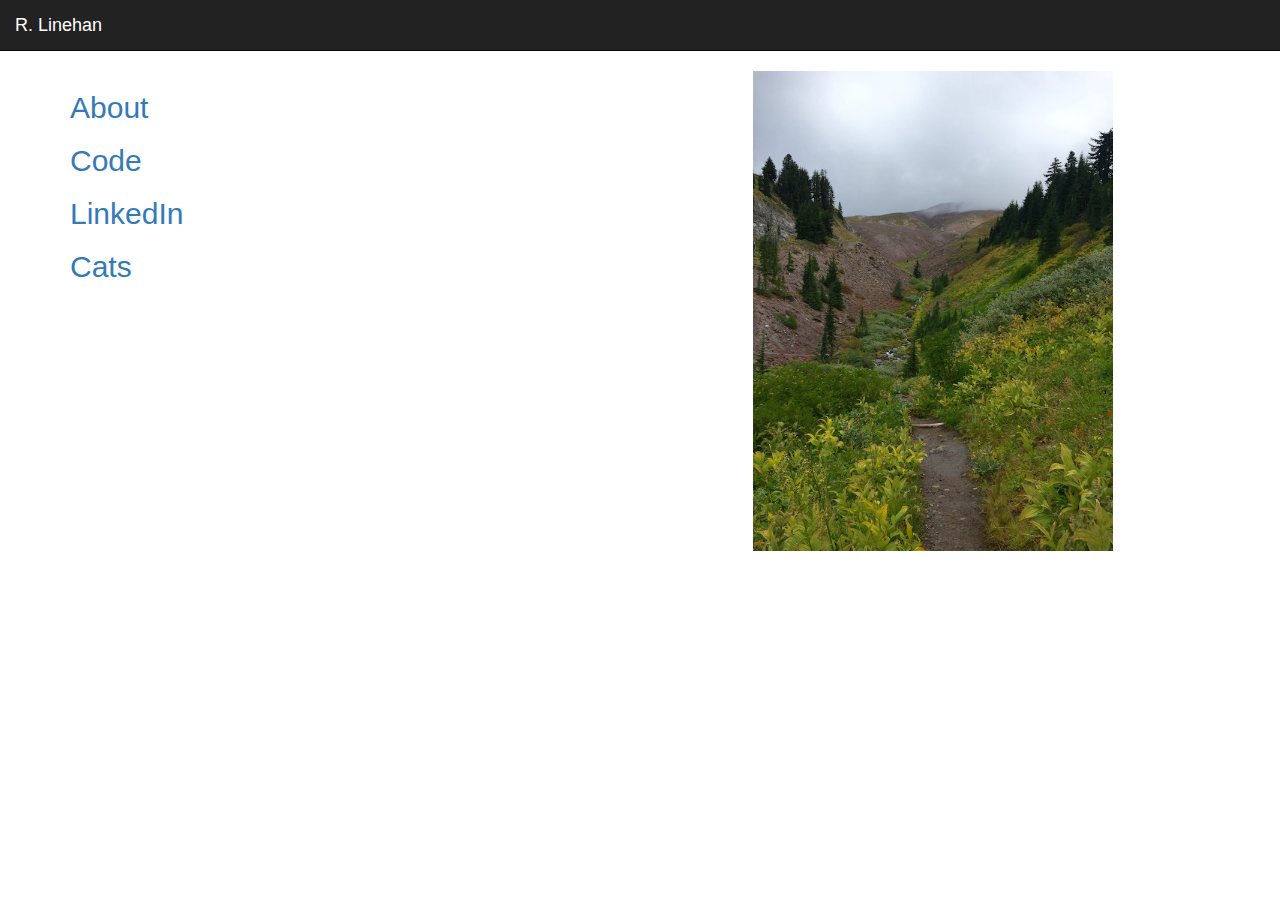
<file: index.html>
<!DOCTYPE html>
<html lang="en">
  <head>
    <meta charset="utf-8">
    <meta http-equiv="X-UA-Compatible" content="IE=edge">
    <meta name="viewport" content="width=device-width, initial-scale=1">
    <!-- The above 3 meta tags *must* come first in the head; any other head content must come *after* these tags -->
    <meta name="description" content="it's a website!">
    <meta name="author" content="R. Linehan">
    <link rel="icon" href="../../favicon.ico">

    <title>R. Linehan</title>

    <!-- Bootstrap core CSS -->
    <link href="css/bootstrap.min.css" rel="stylesheet">

    <!-- Custom styles for this template -->
    <link href="css/carousel.css" rel="stylesheet">
  </head>
<!-- NAVBAR
================================================== -->
  <body>

    <nav class="navbar navbar-inverse navbar-static-top">
      <a class="navbar-brand" href="./index.html">R. Linehan</a>
    </nav>
    <!--
    <nav class="navbar navbar-inverse navbar-static-top">
      <div class="container-fluid">
        <div class="navbar-header">
          <button type="button" class="navbar-toggle collapsed" data-toggle="collapse" data-target="#navbar" aria-expanded="false" aria-controls="navbar">
            <span class="sr-only">Toggle navigation</span>
            <span class="icon-bar"></span>
            <span class="icon-bar"></span>
            <span class="icon-bar"></span>
          </button>
          <a class="navbar-brand" href="./index.html">R. Linehan</a>
        </div>
        <div id="navbar" class="navbar-collapse collapse">
          <ul class="nav navbar-nav navbar-left">
            <li><a href="./about.html">About</a></li>
            <li><a href="./cats.html">Cats</a></li>
          </ul>
        </div>
      </div>
      </nav>
      -->
    <!-- Marketing messaging and featurettes
    ================================================== -->
    <!-- Wrap the rest of the page in another container to center all the content. -->

    <div class="container marketing">

      <!-- START THE FEATURETTES -->

      <!--<hr class="featurette-divider">-->

      <div class="row featurette">
        <div class="col-md-7">
          <h3 class="featurette-heading"><a href="./about.html">About</a></h3>
          <h3 class="featurette-heading"><a href="./code.html">Code</a></h3>
          <h3 class="featurette-heading"><a href="https://www.linkedin.com/in/ruth-linehan-7a65302a">LinkedIn</a></h3>
          <!--<h3 class="featurette-heading"><a
              href="https://twitter.com/ruthlinehan">Twitter</a></h3>-->
          <h3 class="featurette-heading"><a href="./cats.html">Cats</a></h3>
        </div>
        <div class="col-md-4">
          <img class="featurette-image img-responsive center-block" src="imgs/paradise_park.jpg" alt="Paradise Park">
        </div>
      </div>

      <!--<hr class="featurette-divider">-->

      <!-- /END THE FEATURETTES -->


      <!-- FOOTER -->
      <!--
      <footer>
        <p class="pull-right"><a href="#">Back to top</a></p>
        <p>&copy; 2016 Company, Inc. &middot; <a href="#">Privacy</a> &middot; <a href="#">Terms</a></p>
      </footer>
      -->

    </div><!-- /.container -->


    <!-- Bootstrap core JavaScript
    ================================================== -->
    <!-- comment all this out
    <script src="https://ajax.googleapis.com/ajax/libs/jquery/1.12.4/jquery.min.js"></script>
    <script>window.jQuery || document.write('<script src="../../assets/js/vendor/jquery.min.js"><\/script>')</script>
    <script src="../../dist/js/bootstrap.min.js"></script>
    <script src="../../assets/js/vendor/holder.min.js"></script>
    <script src="../../assets/js/ie10-viewport-bug-workaround.js"></script>
    -->
  </body>
</html>
</file>
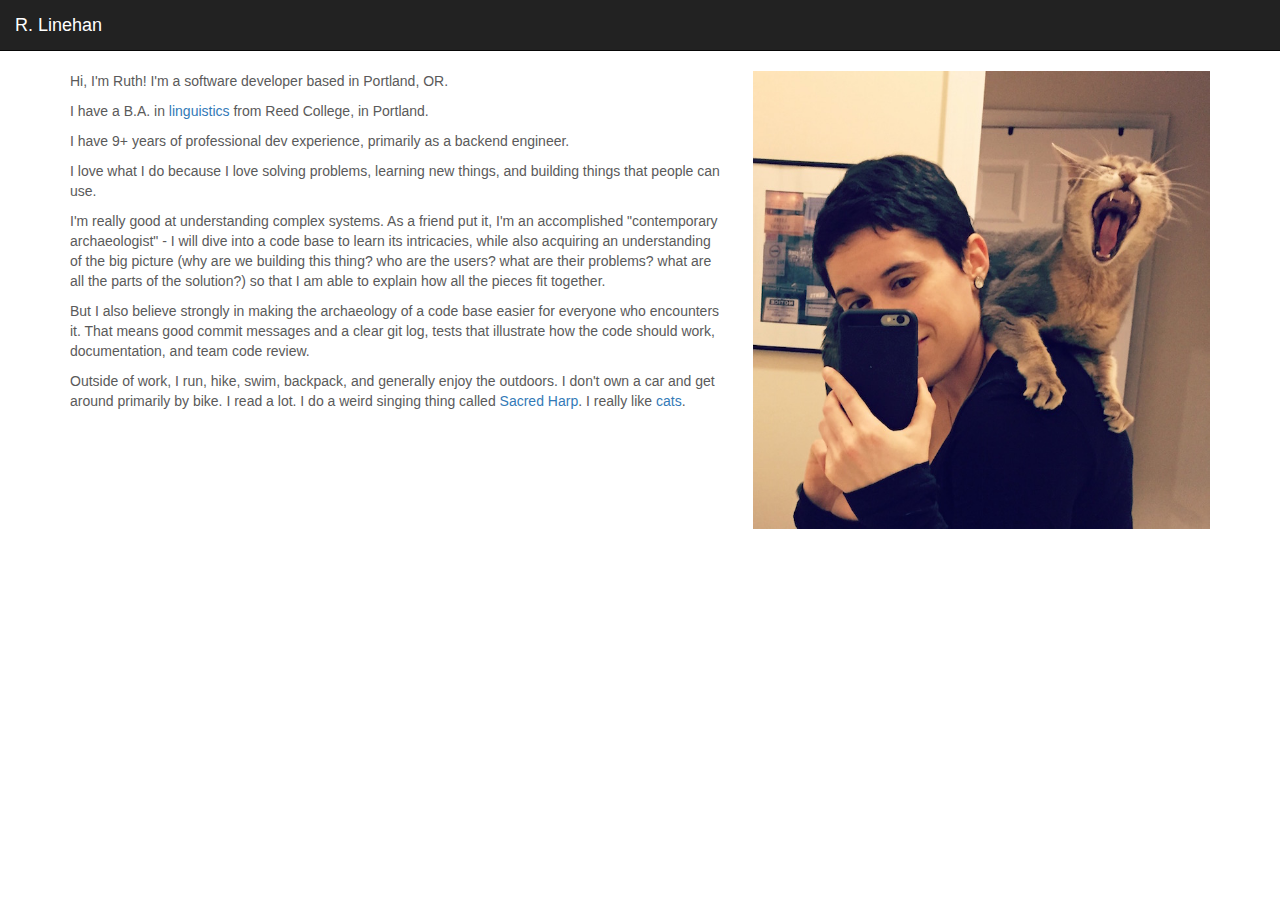
<file: about.html>
<!DOCTYPE html>
<html lang="en">
  <head>
    <meta charset="utf-8">
    <meta http-equiv="X-UA-Compatible" content="IE=edge">
    <meta name="viewport" content="width=device-width, initial-scale=1">
    <!-- The above 3 meta tags *must* come first in the head; any other head content must come *after* these tags -->
    <meta name="description" content="it's a website!">
    <meta name="author" content="R. Linehan">
    <link rel="icon" href="../../favicon.ico">

    <title>R. Linehan</title>

    <!-- Bootstrap core CSS -->
    <link href="css/bootstrap.min.css" rel="stylesheet">

    <!-- Custom styles for this template -->
    <link href="css/carousel.css" rel="stylesheet">
  </head>
<!-- NAVBAR
================================================== -->
  <body>

    <nav class="navbar navbar-inverse navbar-static-top">
      <a class="navbar-brand" href="./index.html">R. Linehan</a>
    </nav>
    <!-- Marketing messaging and featurettes
    ================================================== -->
    <!-- Wrap the rest of the page in another container to center all the content. -->

    <div class="container marketing">

      <!-- START THE FEATURETTES -->

      <!--<hr class="featurette-divider">-->

      <div class="row featurette">
        <div class="col-md-7">
          Hi, I'm Ruth! I'm a software developer based in Portland, OR.
          <p>
          <p>
          I have a B.A. in <a href="./linguistics.html">linguistics</a> from
          Reed College, in Portland.

          <p>
          I have 9+ years of professional dev experience, primarily as a
          backend engineer.

          <p>

          I love what I do because I love solving problems, learning new
          things, and building things that people can use.

          <p>

          I'm really good at understanding complex systems. As a friend put
          it, I'm an accomplished "contemporary archaeologist" - I will dive
          into a code base to learn its intricacies, while also acquiring an
          understanding of the big picture (why are we building this thing?
          who are the users? what are their problems? what are all the parts
          of the solution?) so that I am able to explain how all the pieces
          fit together.

          <p>

          But I also believe strongly in making the archaeology of a code base
          easier for everyone who encounters it. That means good commit
          messages and a clear git log, tests that illustrate how the code
          should work, documentation, and team code review.

          <p>

          Outside of work, I run, hike, swim, backpack, and generally enjoy the
          outdoors. I don't own a car and get around primarily by bike. I read
          a lot. I do a weird singing thing called <a
            href="https://fasola.org/">Sacred Harp</a>. I really like <a
            href="./cats.html">cats</a>.

          <!--
          <p>
          My academic background is in linguistics - I have a B.A. in
          linguistics from Reed College, in Portland. My senior year I took an
          introductory computer science course, and I fell in love.  I ended
          up spending a lot of my senior year teaching myself how to code.

          <p>

          There's actually a good amount of overlap in programming and
          linguistics, or at least I find that my brain processes problems in
          these two disciplines in a similar way. In linguistics classes
          focussed on morphology and syntax (formal linguistics), you often
          get problem sets which consist of a number of sentences in another
          language, accompanied by their English glosses, or translations. You
          then have to figure out how the language works: what is the sentence
          structure, how are different tenses indicated, what is the case
          system, etc. You know the input and the output, and based on that
          you have to recognize the patterns in order to figure out how it
          works. This is how I approach a new programming language or a code
          base I am not yet familiar with: I have the input, and I can run it
          to get the output. Then it's a matter of recognizing different
          patterns and taking it apart piece by piece.
          -->


        <!--
          <h3 class="featurette-heading"><a href="./about.html">About</a></h3>
          <h3 class="featurette-heading"><a href="https://github.com/rlinehan">GitHub</a></h3>
          <h3 class="featurette-heading"><a href="https://www.linkedin.com/in/ruth-linehan-7a65302a">LinkedIn</a></h3>
          <h3 class="featurette-heading"><a href="https://twitter.com/ruthlinehan">Twitter</a></h3>
          <h3 class="featurette-heading"><a href="imgs/cat.jpg">Cat</a></h3>
        -->
        </div>
        <div class="col-md-5">
          <img class="featurette-image img-responsive center-block" src="imgs/me.jpg" alt="the Author with Cat">
        </div>
      </div>

      <!--<hr class="featurette-divider">-->

      <!-- /END THE FEATURETTES -->


      <!-- FOOTER -->
      <!--
      <footer>
        <p class="pull-right"><a href="#">Back to top</a></p>
        <p>&copy; 2016 Company, Inc. &middot; <a href="#">Privacy</a> &middot; <a href="#">Terms</a></p>
      </footer>
      -->

    </div><!-- /.container -->


    <!-- Bootstrap core JavaScript
    ================================================== -->
    <!-- comment all this out
    <script src="https://ajax.googleapis.com/ajax/libs/jquery/1.12.4/jquery.min.js"></script>
    <script>window.jQuery || document.write('<script src="../../assets/js/vendor/jquery.min.js"><\/script>')</script>
    <script src="../../dist/js/bootstrap.min.js"></script>
    <script src="../../assets/js/vendor/holder.min.js"></script>
    <script src="../../assets/js/ie10-viewport-bug-workaround.js"></script>
    -->
  </body>
</html>
</file>
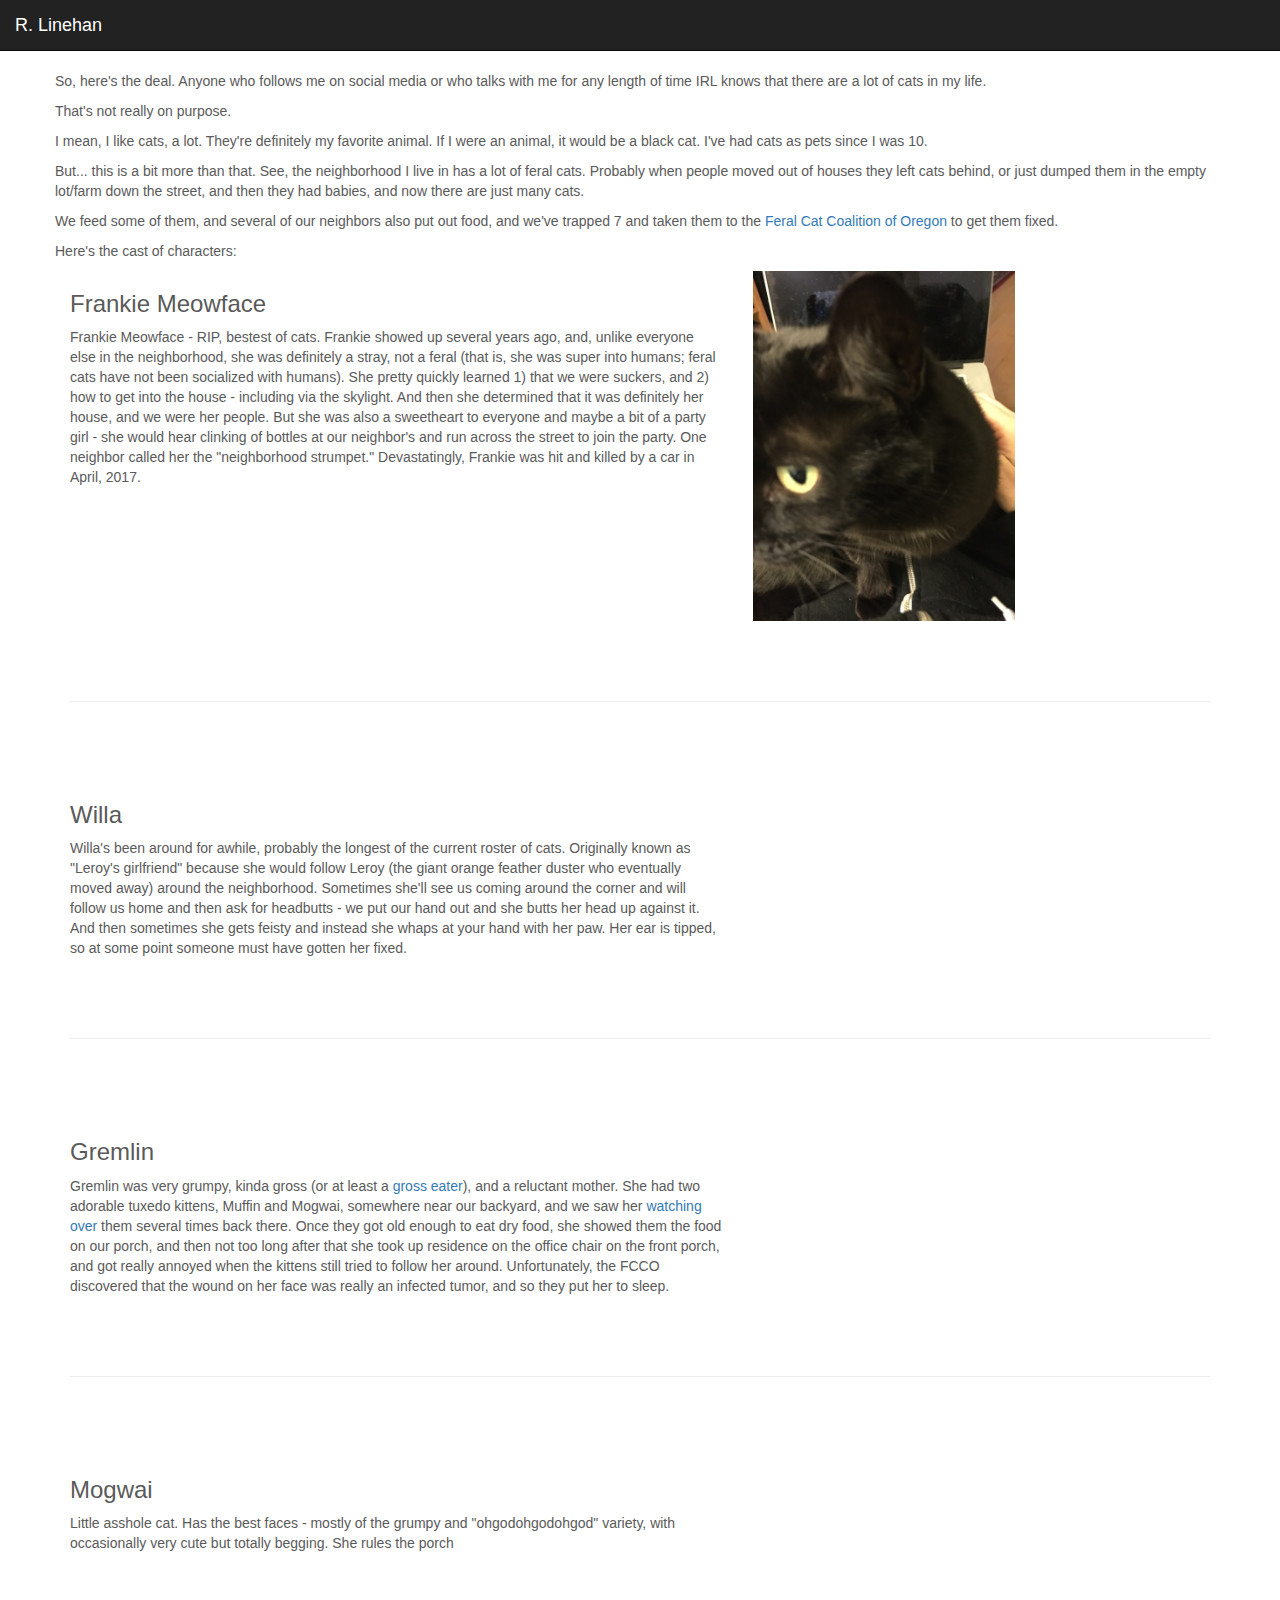
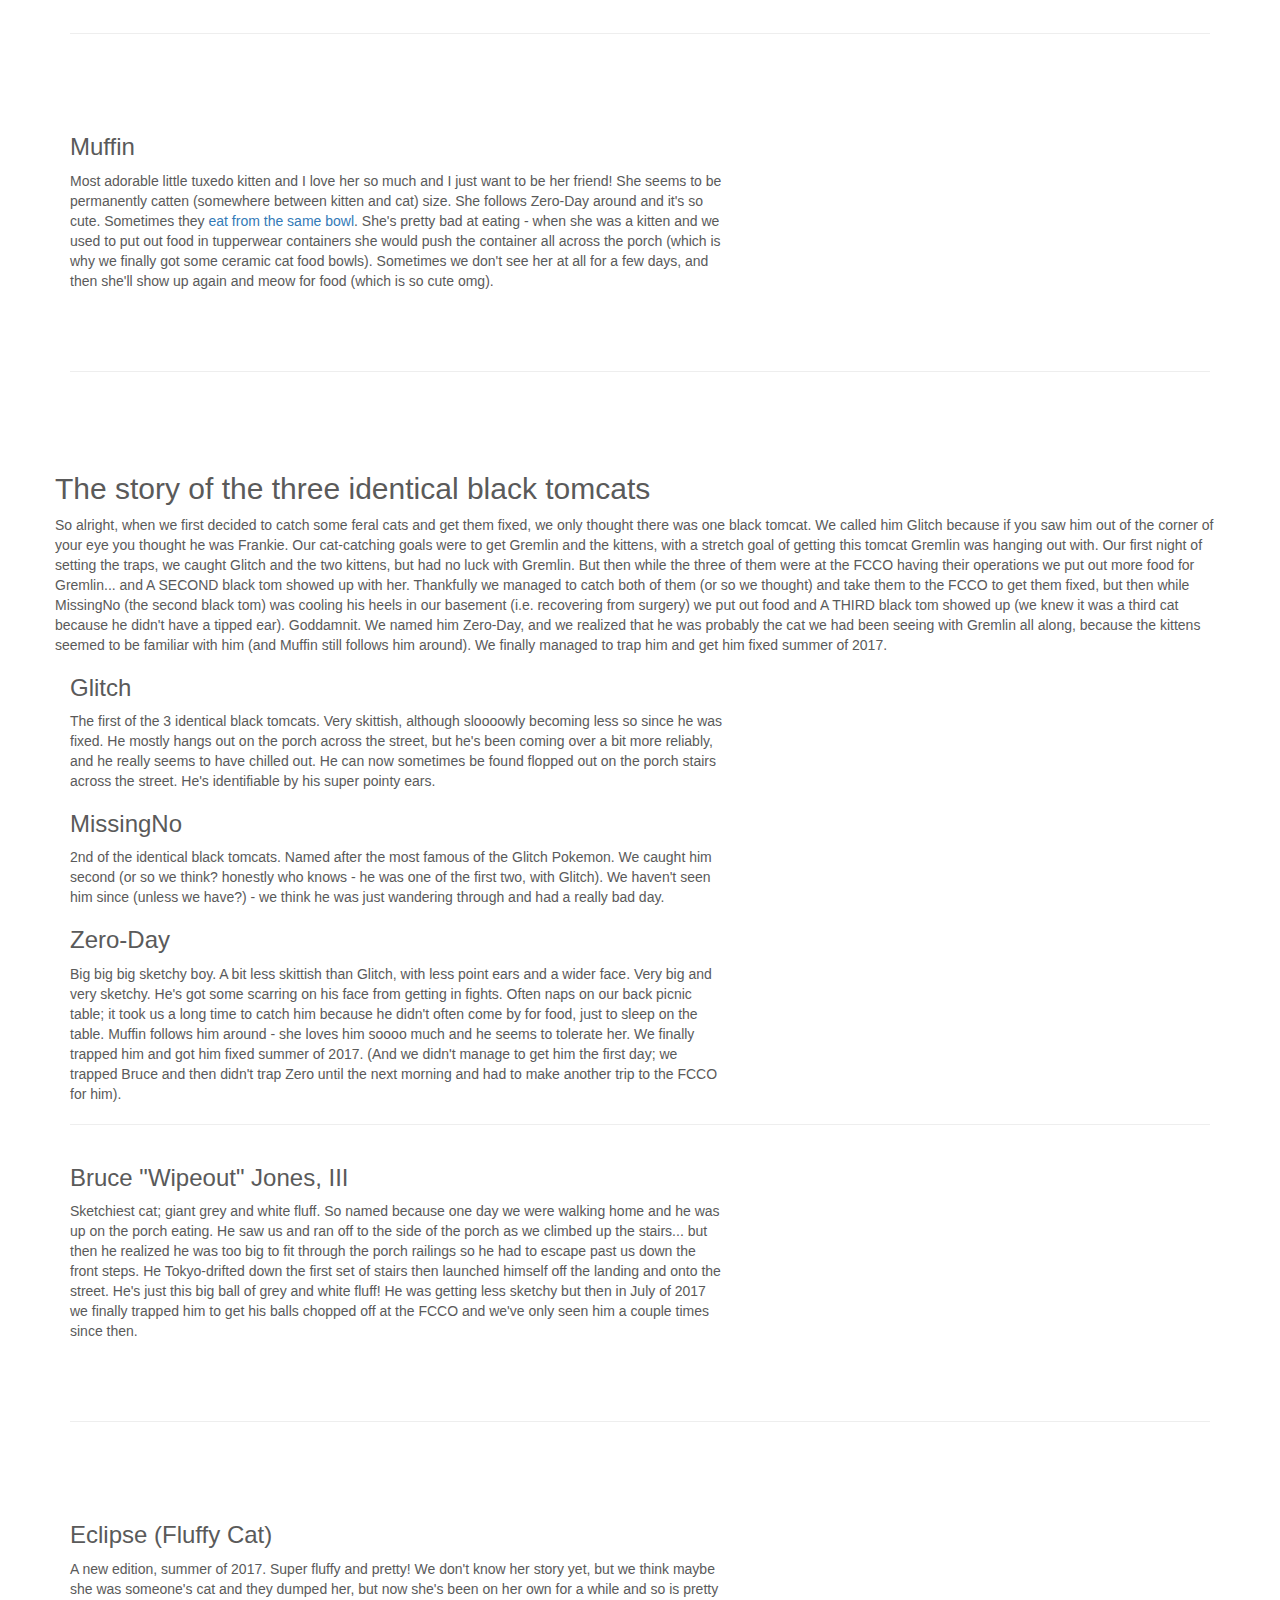
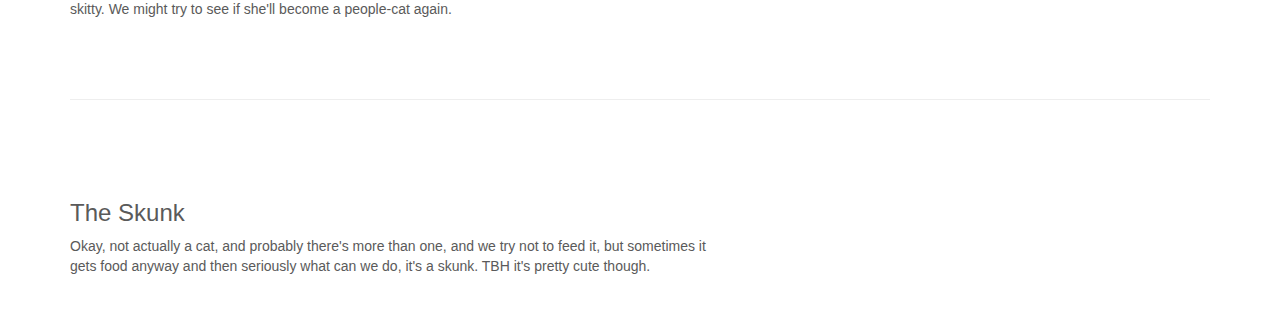
<file: cats.html>
<!DOCTYPE html>
<html lang="en">
  <head>
    <meta charset="utf-8">
    <meta http-equiv="X-UA-Compatible" content="IE=edge">
    <meta name="viewport" content="width=device-width, initial-scale=1">
    <!-- The above 3 meta tags *must* come first in the head; any other head content must come *after* these tags -->
    <meta name="description" content="it's a website!">
    <meta name="author" content="R. Linehan">
    <link rel="icon" href="../../favicon.ico">

    <title>R. Linehan</title>

    <!-- Bootstrap core CSS -->
    <link href="css/bootstrap.min.css" rel="stylesheet">

    <!-- Custom styles for this template -->
    <link href="css/carousel.css" rel="stylesheet">
  </head>
<!-- NAVBAR
================================================== -->
  <body>

    <nav class="navbar navbar-inverse navbar-static-top">
      <a class="navbar-brand" href="./index.html">R. Linehan</a>
    </nav>

    <!-- Marketing messaging and featurettes
    ================================================== -->
    <!-- Wrap the rest of the page in another container to center all the content. -->

    <div class="container marketing">

      <!-- START THE FEATURETTES -->

      <!--<hr class="featurette-divider">-->

      <div class="row featurette">

          So, here's the deal. Anyone who follows me on social media or who
          talks with me for any length of time IRL knows that there are a lot
          of cats in my life.

          <p><p>

          That's not really on purpose.

          <p>

          I mean, I like cats, a lot. They're definitely my favorite animal.
          If I were an animal, it would be a black cat.  I've had cats as pets
          since I was 10.

          <p>

          But... this is a bit more than that. See, the neighborhood I live in
          has a lot of feral cats. Probably when people moved out of houses
          they left cats behind, or just dumped them in the empty lot/farm
          down the street, and then they had babies, and now there are just
          many cats.

          <p>

          We feed some of them, and several of our neighbors also put out
          food, and we've trapped 7 and taken them to the <a
            href="https://feralcats.com">Feral Cat Coalition of Oregon</a> to
          get them fixed.

          <p>

          Here's the cast of characters:

        </div>

      <div class="row featurette">
        <div class="col-md-7">
          <h3>Frankie Meowface</h3>


          Frankie Meowface - RIP, bestest of cats. Frankie showed up several
          years ago, and, unlike everyone else in the neighborhood, she was
          definitely a stray, not a feral (that is, she was super into humans;
          feral cats have not been socialized with humans). She pretty quickly
          learned 1) that we were suckers, and 2) how to get into the house -
          including via the skylight. And then she determined that it was
          definitely her house, and we were her people. But she was also a
          sweetheart to everyone and maybe a bit of a party girl - she would
          hear clinking of bottles at our neighbor's and run across the street
          to join the party. One neighbor called her the "neighborhood
          strumpet." Devastatingly, Frankie was hit and killed by a car in
          April, 2017.


        </div>

        <div class="col-md-3">
          <img class="featurette-image img-responsive center-block"
          src="imgs/cat.jpg" alt="Frankie Meowface">
        </div>

      </div>
      <hr class="featurette-divider">

      <div class="row featurette">
        <div class="col-md-7">
          <h3>Willa</h3>

          Willa's been around for awhile, probably the longest of the
          current roster of cats. Originally known as "Leroy's girlfriend"
          because she would follow Leroy (the giant orange feather duster who
          eventually moved away) around the neighborhood. Sometimes she'll see
          us coming around the corner and will follow us home and then ask for
          headbutts - we put our hand out and she butts her head up against
          it. And then sometimes she gets feisty and instead she whaps at your
          hand with her paw. Her ear is tipped, so at some point someone must
          have gotten her fixed.
        </div>
      </div>

      <hr class="featurette-divider">

      <div class="row featurette">
        <div class="col-md-7">

          <h3>Gremlin</h3>

          Gremlin was very grumpy, kinda gross (or at least a <a
            href="https://www.instagram.com/p/-t-JqgQgXu">gross eater</a>),
          and a reluctant mother. She had two adorable tuxedo kittens, Muffin
          and Mogwai, somewhere near our backyard, and we saw her <a
            href="https://www.instagram.com/p/-t-nekQgYo/">watching
            over</a> them several times back there. Once they got old enough
          to eat dry food, she showed them the food on our porch, and then not
          too long after that she took up residence on the office chair on the
          front porch, and got really annoyed when the kittens still tried to
          follow her around. Unfortunately, the FCCO discovered that the wound
          on her face was really an infected tumor, and so they put her to
          sleep.

        </div>
      </div>

      <hr class="featurette-divider">

      <div class="row featurette">
        <div class="col-md-7">
          <h3>Mogwai</h3>

          Little asshole cat. Has the best faces - mostly of the grumpy and
          "ohgodohgodohgod" variety, with occasionally very cute but totally
          begging. She rules the porch

        </div>
      </div>

      <hr class="featurette-divider">


      <div class="row featurette">
        <div class="col-md-7">
          <h3 class="featurette heading">Muffin</h3>
          Most adorable little tuxedo kitten and I love her so much
          and I just want to be her friend! She seems to be permanently catten
          (somewhere between kitten and cat) size. She follows Zero-Day around
          and it's so cute. Sometimes they <a
            href="https://www.instagram.com/p/BLcL7-YDOXr">eat from the same
            bowl</a>.  She's pretty bad at eating -  when she was a kitten and
          we used to put out food in tupperwear containers she would push the
          container all across the porch (which is why we finally got some
          ceramic cat food bowls). Sometimes we don't see her at all for a few
          days, and then she'll show up again and meow for food (which is so
          cute omg).
        </div>
      </div>

      <hr class="featurette-divider">

      <div class="row featurette">
        <h3 class="featurette-heading">The story of the three identical black tomcats</h3>
          So alright, when we first decided to catch some feral cats and get
          them fixed, we only thought there was one black tomcat. We called
          him Glitch because if you saw him out of the corner of your eye you
          thought he was Frankie. Our cat-catching goals were to get Gremlin
          and the kittens, with a stretch goal of getting this tomcat Gremlin
          was hanging out with. Our first night of setting the traps, we
          caught Glitch and the two kittens, but had no luck with Gremlin. But
          then while the three of them were at the FCCO having their
          operations we put out more food for Gremlin... and A SECOND black
          tom showed up with her. Thankfully we managed to catch both of them
          (or so we thought) and take them to the FCCO to get them fixed, but
          then while MissingNo (the second black tom) was cooling his heels in
          our basement (i.e. recovering from surgery) we put out food and A
          THIRD black tom showed up (we knew it was a third cat because he
          didn't have a tipped ear).  Goddamnit. We named him Zero-Day, and we
          realized that he was probably the cat we had been seeing with
          Gremlin all along, because the kittens seemed to be familiar with
          him (and Muffin still follows him around). We finally managed to
          trap him and get him fixed summer of 2017.

        </div>

        <div class="row featurette">
          <div class="col-md-7">
            <h3>Glitch</h3>

          The first of the 3 identical black tomcats. Very skittish, although
          sloooowly becoming less so since he was fixed. He mostly hangs out
          on the porch across the street, but he's been coming over a bit more
          reliably, and he really seems to have chilled out. He can now
          sometimes be found flopped out on the porch stairs across the
          street. He's identifiable by his super pointy ears.

        </div>
      </div>

        <div class="row featurette">
          <div class="col-md-7">
            <h3>MissingNo</h3>

          2nd of the identical black tomcats. Named after the most famous of
          the Glitch Pokemon. We caught him second (or so we think? honestly
          who knows - he was one of the first two, with Glitch). We haven't
          seen him since (unless we have?) - we think he was just wandering
          through and had a really bad day.

        </div>
      </div>

        <div class="row featurette">
          <div class="col-md-7">
            <h3>Zero-Day</h3>

          Big big big sketchy boy. A bit less skittish than Glitch, with less
          point ears and a wider face. Very big and very sketchy.  He's got
          some scarring on his face from getting in fights. Often naps on our
          back picnic table; it took us a long time to catch him because he
          didn't often come by for food, just to sleep on the table. Muffin
          follows him around - she loves him soooo much and he seems to
          tolerate her. We finally trapped him and got him fixed summer of
          2017. (And we didn't manage to get him the first day; we trapped
          Bruce and then didn't trap Zero until the next morning and had to
          make another trip to the FCCO for him).

        </div>
      </div>

      <hr class="featurette divider">

        <div class="row featurette">
          <div class="col-md-7">
            <h3>Bruce "Wipeout" Jones, III</h3>

          Sketchiest cat; giant grey and white fluff. So named because one day
          we were walking home and he was up on the porch eating. He saw us
          and ran off to the side of the porch as we climbed up the stairs...
          but then he realized he was too big to fit through the porch
          railings so he had to escape past us down the front steps. He
          Tokyo-drifted down the first set of stairs then launched himself off
          the landing and onto the street. He's just this big ball of grey and
          white fluff! He was getting less sketchy but then in July of 2017 we
          finally trapped him to get his balls chopped off at the FCCO and
          we've only seen him a couple times since then.
        </div>
      </div>

      <hr class="featurette-divider">

        <div class="row featurette">
          <div class="col-md-7">
            <h3>Eclipse (Fluffy Cat)</h3>

          A new edition, summer of 2017. Super fluffy and pretty! We don't
          know her story yet, but we think maybe she was someone's cat and
          they dumped her, but now she's been on her own for a while and so is
          pretty skitty. We might try to see if she'll become a people-cat
          again.

        </div>
      </div>

      <hr class="featurette-divider">

        <div class="row featurette">
          <div class="col-md-7">
            <h3>The Skunk</h3>

          Okay, not actually a cat, and probably there's more than
          one, and we try not to feed it, but sometimes it gets food anyway
          and then seriously what can we do, it's a skunk. TBH it's pretty cute
          though.

        </div>
      </div>


        <!--
          <h3 class="featurette-heading"><a href="./about.html">About</a></h3>
          <h3 class="featurette-heading"><a href="https://github.com/rlinehan">GitHub</a></h3>
          <h3 class="featurette-heading"><a href="https://www.linkedin.com/in/ruth-linehan-7a65302a">LinkedIn</a></h3>
          <h3 class="featurette-heading"><a href="https://twitter.com/ruthlinehan">Twitter</a></h3>
          <h3 class="featurette-heading"><a href="imgs/cat.jpg">Cat</a></h3>
        -->
      <!--<hr class="featurette-divider">-->

      <!-- /END THE FEATURETTES -->


      <!-- FOOTER -->
      <!--
      <footer>
        <p class="pull-right"><a href="#">Back to top</a></p>
        <p>&copy; 2016 Company, Inc. &middot; <a href="#">Privacy</a> &middot; <a href="#">Terms</a></p>
      </footer>
      -->

    </div><!-- /.container -->


    <!-- Bootstrap core JavaScript
    ================================================== -->
    <!-- comment all this out
    <script src="https://ajax.googleapis.com/ajax/libs/jquery/1.12.4/jquery.min.js"></script>
    <script>window.jQuery || document.write('<script src="../../assets/js/vendor/jquery.min.js"><\/script>')</script>
    <script src="../../dist/js/bootstrap.min.js"></script>
    <script src="../../assets/js/vendor/holder.min.js"></script>
    <script src="../../assets/js/ie10-viewport-bug-workaround.js"></script>
    -->
  </body>
</html>
</file>
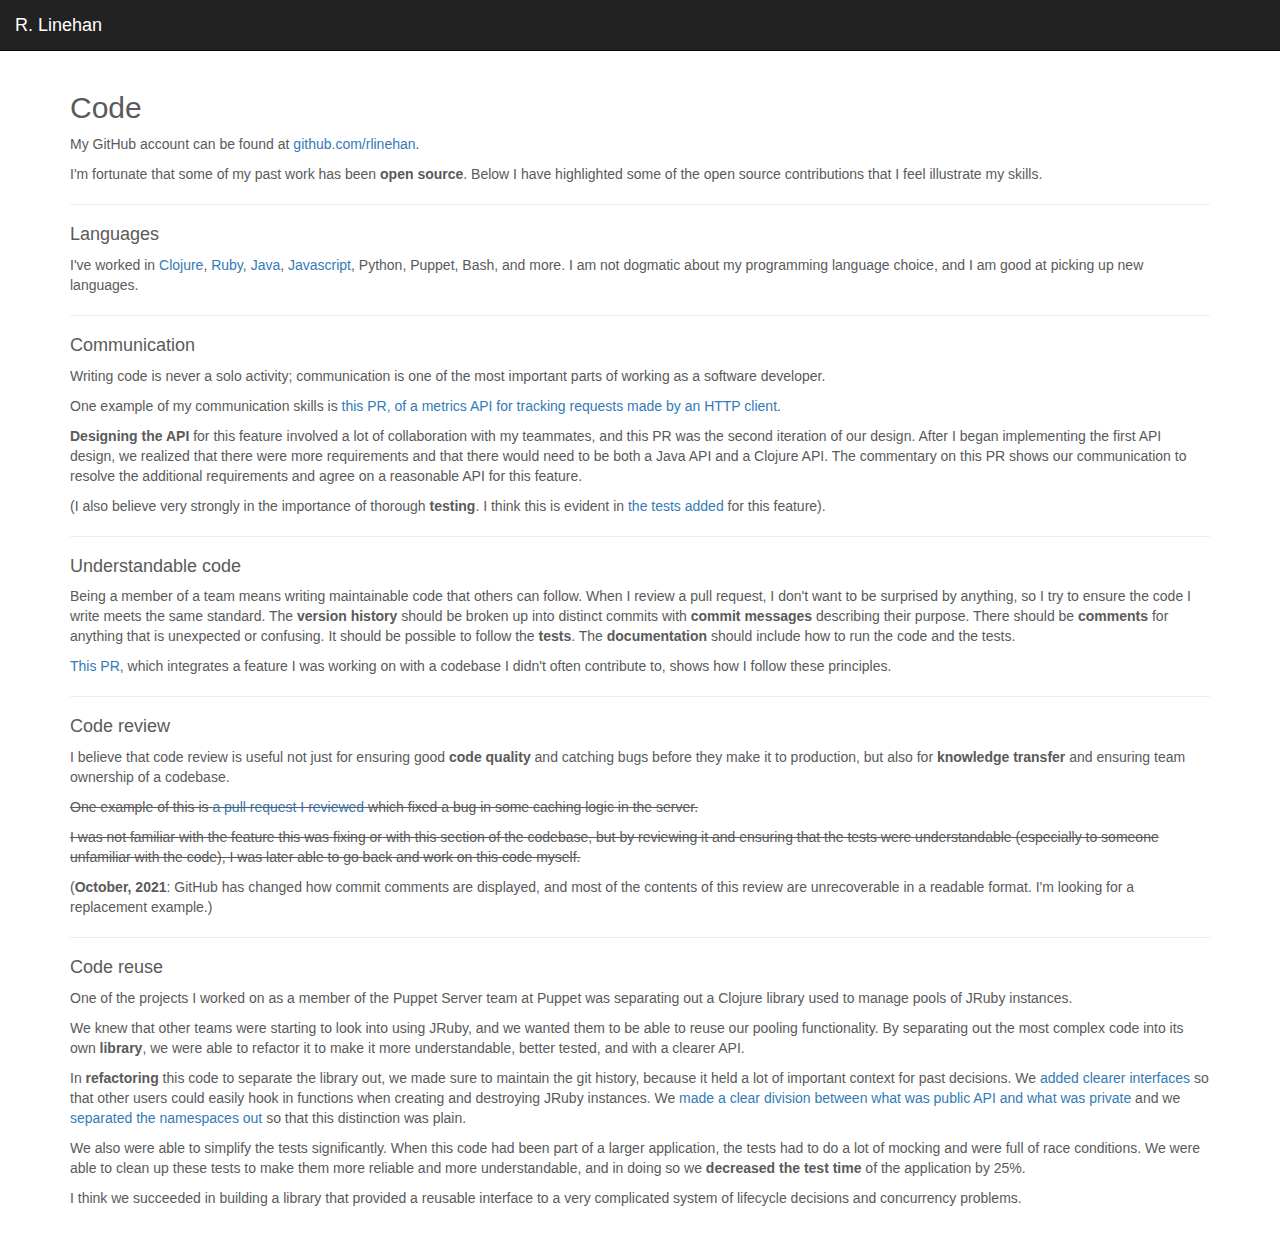
<file: code.html>
<!DOCTYPE html>
<html lang="en">
  <head>
    <meta charset="utf-8">
    <meta http-equiv="X-UA-Compatible" content="IE=edge">
    <meta name="viewport" content="width=device-width, initial-scale=1">
    <!-- The above 3 meta tags *must* come first in the head; any other head content must come *after* these tags -->
    <meta name="description" content="it's a website!">
    <meta name="author" content="R. Linehan">
    <link rel="icon" href="../../favicon.ico">

    <title>R. Linehan</title>

    <!-- Bootstrap core CSS -->
    <link href="css/bootstrap.min.css" rel="stylesheet">

    <!-- Custom styles for this template -->
    <link href="css/carousel.css" rel="stylesheet">
  </head>

  <body>

    <!-- NAVBAR
    ================================================== -->
    <nav class="navbar navbar-inverse navbar-static-top">
      <a class="navbar-brand" href="./index.html">R. Linehan</a>
    </nav>
    <!-- Marketing messaging and featurettes
    ================================================== -->
    <!-- Wrap the rest of the page in another container to center all the content. -->

    <div class="container marketing">

      <h3 class="featurette-heading">Code</h3>

          <p>
          My GitHub account can be found at <a
            href="https://github.com/rlinehan">github.com/rlinehan</a>.
          </p>

          <p>
          I'm fortunate that some of my past work has been <strong>open
            source</strong>. Below I have highlighted some of the open source
          contributions that I feel illustrate my skills.
          </p>

          <hr>

          <h4>Languages</h4>

          <p>
          I've worked in <a
            href="https://github.com/puppetlabs/trapperkeeper-status/pull/2">Clojure</a>,
          <a href="https://github.com/puppetlabs/puppet/pull/3464">Ruby</a>,
          <a
            href="https://github.com/puppetlabs/puppetserver/pull/699">Java</a>,
          <a href="https://github.com/flot/flot/pull/963">Javascript</a>,
          Python, Puppet, Bash, and more. I am not dogmatic about my
          programming language choice, and I am good at picking up new
          languages.
          </p>


          <hr>

          <h4>Communication</h4>
          <p>
          Writing code is never a solo activity;
          communication is one of the
          most important parts of working as a software developer.
          </p>

          <p>
          One example of my communication skills is <a
            href="https://github.com/puppetlabs/clj-http-client/pull/52">this PR,
            of a metrics API for tracking requests made by an HTTP client</a>.
          </p>

          <p>
          <strong>Designing the API</strong> for this feature involved a lot
          of collaboration with my teammates, and this PR was the second
          iteration of our design. After I began implementing the first API
          design, we realized that there were more requirements and that there
          would need to be both a Java API and a Clojure API. The commentary
          on this PR shows our communication to resolve the additional
          requirements and agree on a reasonable API for this feature.
          </p>

          <p>
          (I also believe very strongly in the importance of thorough
          <strong>testing</strong>. I think this is evident in <a
            href="https://github.com/puppetlabs/clj-http-client/pull/52/files#diff-e1299b154e662c56432912e2b3860006">the
            tests added</a> for this feature).
          </p>

          <hr>

          <h4>Understandable code</h4>

          <p>
          Being a member of a team means writing maintainable code that others
          can follow. When I review a pull request, I don't want to be
          surprised by anything, so I try to ensure the code I write meets the
          same standard. The <strong>version history</strong> should be broken
          up into distinct commits with <strong>commit messages</strong>
          describing their purpose. There should be <strong>comments</strong>
          for anything that is unexpected or confusing. It should be possible
          to follow the <strong>tests</strong>. The
          <strong>documentation</strong> should include how to run the code
          and the tests.
          </p>

          <p>
          <a
            href="https://github.com/puppetlabs/puppetdb/pull/2179">This
            PR</a>, which integrates a feature I was working on with a
          codebase I didn't often contribute to, shows how I follow
          these principles.
          </p>

          <hr>

          <h4>Code review</h4>

          <p>
          I believe that code review is useful not just for
          ensuring good <strong>code quality</strong> and catching bugs before they make it to
          production, but also for <strong>knowledge
            transfer</strong> and
          ensuring team ownership of a codebase.
          </p>

          <p>
          <del>
            One example of this is <a
              href="https://github.com/puppetlabs/puppetserver/pull/944">a pull
              request I reviewed</a> which fixed a bug in some caching logic in the
            server.
          </del>
          </p>

          <p>
          <del>
            I was not familiar with the feature this was fixing or with this
            section of the codebase, but by
            reviewing it and ensuring that the tests were understandable
            (especially to someone unfamiliar with the code), I was later able
            to go back and work on this code myself.
          </del>
          </p>
          <p>
          (<strong>October, 2021</strong>: GitHub has changed how commit
          comments are displayed, and most of the contents of this review are
          unrecoverable in a readable format. I'm looking for a replacement
          example.)
          </p>

          <hr>

          <h4>Code reuse</h4>

          <p>
          One of the projects I worked on as a member of the Puppet Server
          team at Puppet was separating out a Clojure library used to manage
          pools of JRuby instances.
          </p>

          <p>
          We knew that other teams were starting to look into using JRuby, and
          we wanted them to be able to reuse our pooling
          functionality. By separating out the most complex code into its own
          <strong>library</strong>, we were able to refactor it to make it
          more understandable, better tested, and with a clearer API.
          </p>

          <p>
          In <strong>refactoring</strong> this code to separate the library
          out, we made sure to maintain the git history, because it held a lot
          of important context for past decisions. We <a
            href="https://github.com/puppetlabs/jruby-utils/pull/7">added
            clearer interfaces</a> so that other users could easily hook in
          functions when creating and destroying JRuby instances. We <a
            href="https://github.com/puppetlabs/jruby-utils/pull/13">made a
            clear division between what was public API and what was
            private</a> and we <a
            href="https://github.com/puppetlabs/jruby-utils/pull/15">separated
            the namespaces out</a> so that this distinction was plain.
          </p>

          <p>
          We also were able to simplify the tests significantly. When this
          code had been part of a larger application, the tests had to do a
          lot of mocking and were full of race conditions. We were able to
          clean up these tests to make them more reliable and more
          understandable, and in doing so we <strong>decreased the test
            time</strong> of the application by 25%.
          </p>

          <p>
          I think we succeeded in building a library that provided a reusable
          interface to a very complicated system of lifecycle decisions and
          concurrency problems.
          </p>

      </div>

      <!-- FOOTER -->
      <!--
      <footer>
        <p class="pull-right"><a href="#">Back to top</a></p>
        <p>&copy; 2016 Company, Inc. &middot; <a href="#">Privacy</a> &middot; <a href="#">Terms</a></p>
      </footer>
      -->

    <!-- /.container -->


    <!-- Bootstrap core JavaScript
    ================================================== -->
    <!-- comment all this out
    <script src="https://ajax.googleapis.com/ajax/libs/jquery/1.12.4/jquery.min.js"></script>
    <script>window.jQuery || document.write('<script src="../../assets/js/vendor/jquery.min.js"><\/script>')</script>
    <script src="../../dist/js/bootstrap.min.js"></script>
    <script src="../../assets/js/vendor/holder.min.js"></script>
    <script src="../../assets/js/ie10-viewport-bug-workaround.js"></script>
    -->
  </body>
</html>
</file>
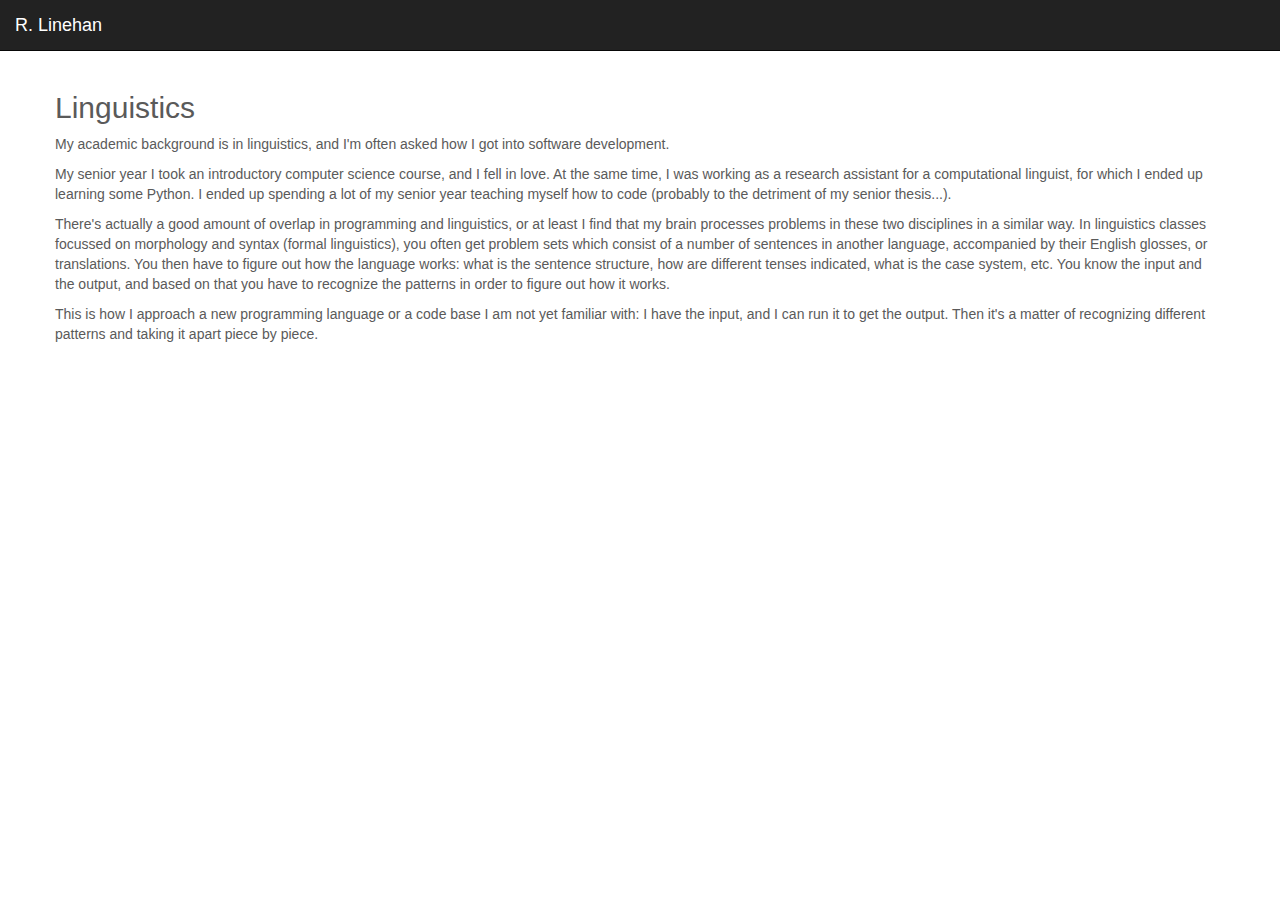
<file: linguistics.html>
<!DOCTYPE html>
<html lang="en">
  <head>
    <meta charset="utf-8">
    <meta http-equiv="X-UA-Compatible" content="IE=edge">
    <meta name="viewport" content="width=device-width, initial-scale=1">
    <!-- The above 3 meta tags *must* come first in the head; any other head content must come *after* these tags -->
    <meta name="description" content="it's a website!">
    <meta name="author" content="R. Linehan">
    <link rel="icon" href="../../favicon.ico">

    <title>R. Linehan</title>

    <!-- Bootstrap core CSS -->
    <link href="css/bootstrap.min.css" rel="stylesheet">

    <!-- Custom styles for this template -->
    <link href="css/carousel.css" rel="stylesheet">
  </head>
<!-- NAVBAR
================================================== -->
  <body>

    <nav class="navbar navbar-inverse navbar-static-top">
      <a class="navbar-brand" href="./index.html">R. Linehan</a>
    </nav>
    <!-- Marketing messaging and featurettes
    ================================================== -->
    <!-- Wrap the rest of the page in another container to center all the content. -->

    <div class="container marketing">

      <!-- START THE FEATURETTES -->

      <!--<hr class="featurette-divider">-->

      <div class="row featurette">
        <h3 class="featurette-heading">Linguistics</h3>
          <p>
          My academic background is in linguistics, and I'm often asked how I
          got into software development.

          <p>
          <p>

          My senior year I took an introductory computer science course, and I
          fell in love. At the same time, I was working as a research
          assistant for a computational linguist, for which I ended up
          learning some Python. I ended up spending a lot of my senior year teaching
          myself how to code (probably to the detriment of my senior
          thesis...).

          <p>

          There's actually a good amount of overlap in programming and
          linguistics, or at least I find that my brain processes problems in
          these two disciplines in a similar way. In linguistics classes
          focussed on morphology and syntax (formal linguistics), you often
          get problem sets which consist of a number of sentences in another
          language, accompanied by their English glosses, or translations. You
          then have to figure out how the language works: what is the sentence
          structure, how are different tenses indicated, what is the case
          system, etc. You know the input and the output, and based on that
          you have to recognize the patterns in order to figure out how it
          works.

          <p>

          This is how I approach a new programming language or a code
          base I am not yet familiar with: I have the input, and I can run it
          to get the output. Then it's a matter of recognizing different
          patterns and taking it apart piece by piece.


        <!--
          <h3 class="featurette-heading"><a href="./about.html">About</a></h3>
          <h3 class="featurette-heading"><a href="https://github.com/rlinehan">GitHub</a></h3>
          <h3 class="featurette-heading"><a href="https://www.linkedin.com/in/ruth-linehan-7a65302a">LinkedIn</a></h3>
          <h3 class="featurette-heading"><a href="https://twitter.com/ruthlinehan">Twitter</a></h3>
          <h3 class="featurette-heading"><a href="imgs/cat.jpg">Cat</a></h3>
        -->
        </div>
      </div>

      <!--<hr class="featurette-divider">-->

      <!-- /END THE FEATURETTES -->


      <!-- FOOTER -->
      <!--
      <footer>
        <p class="pull-right"><a href="#">Back to top</a></p>
        <p>&copy; 2016 Company, Inc. &middot; <a href="#">Privacy</a> &middot; <a href="#">Terms</a></p>
      </footer>
      -->

    </div><!-- /.container -->


    <!-- Bootstrap core JavaScript
    ================================================== -->
    <!-- comment all this out
    <script src="https://ajax.googleapis.com/ajax/libs/jquery/1.12.4/jquery.min.js"></script>
    <script>window.jQuery || document.write('<script src="../../assets/js/vendor/jquery.min.js"><\/script>')</script>
    <script src="../../dist/js/bootstrap.min.js"></script>
    <script src="../../assets/js/vendor/holder.min.js"></script>
    <script src="../../assets/js/ie10-viewport-bug-workaround.js"></script>
    -->
  </body>
</html>
</file>
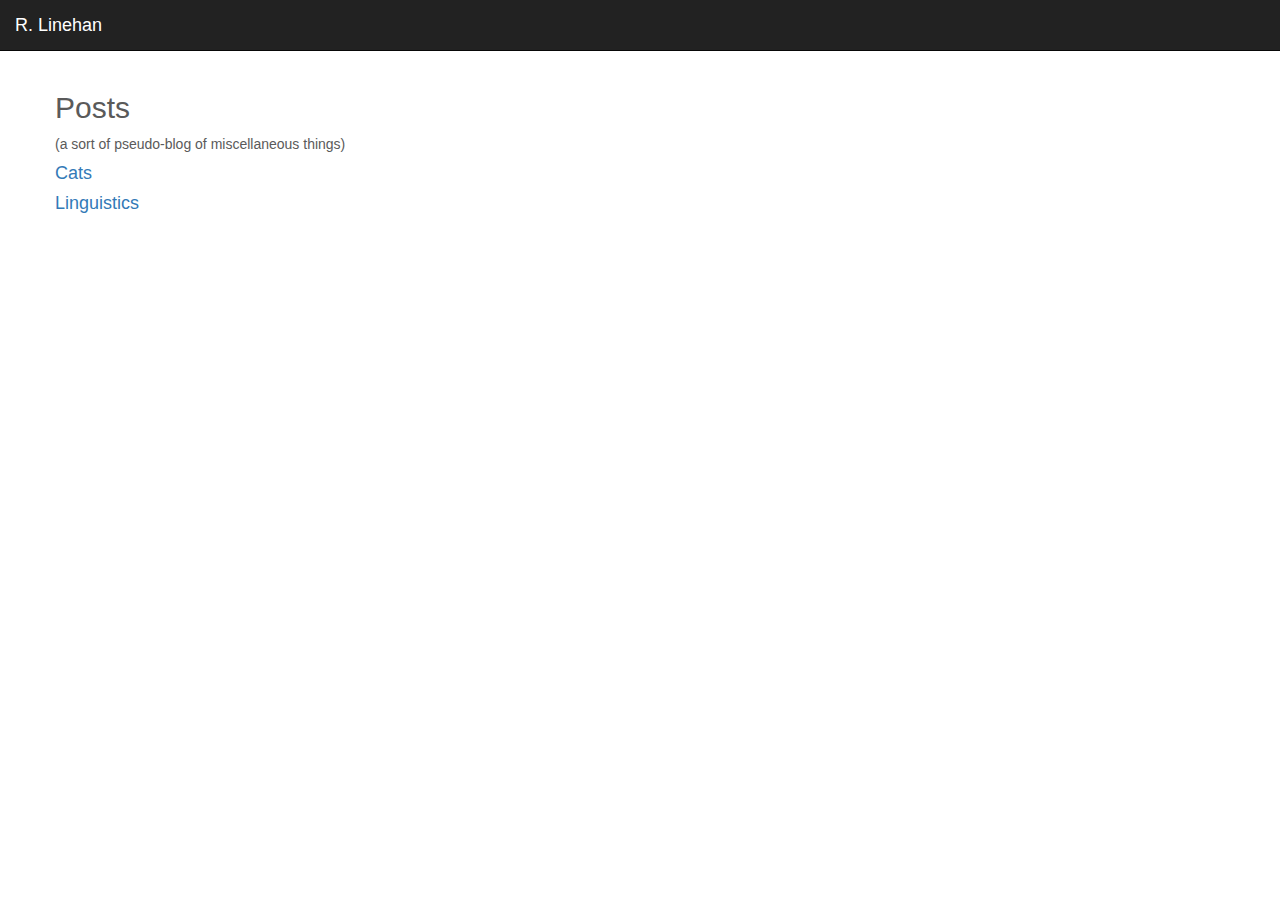
<file: posts.html>
<!DOCTYPE html>
<html lang="en">
  <head>
    <meta charset="utf-8">
    <meta http-equiv="X-UA-Compatible" content="IE=edge">
    <meta name="viewport" content="width=device-width, initial-scale=1">
    <!-- The above 3 meta tags *must* come first in the head; any other head content must come *after* these tags -->
    <meta name="description" content="it's a website!">
    <meta name="author" content="R. Linehan">
    <link rel="icon" href="../../favicon.ico">

    <title>R. Linehan</title>

    <!-- Bootstrap core CSS -->
    <link href="css/bootstrap.min.css" rel="stylesheet">

    <!-- Custom styles for this template -->
    <link href="css/carousel.css" rel="stylesheet">
  </head>
<!-- NAVBAR
================================================== -->
  <body>

    <nav class="navbar navbar-inverse navbar-static-top">
      <a class="navbar-brand" href="./index.html">R. Linehan</a>
    </nav>

    <div class="container marketing">
      <div class="row featurette">
        <h3 class="featurette-heading">Posts</h3>
        (a sort of pseudo-blog of miscellaneous things)
          <h4><a href="./cats.html">Cats</a></h4>
          <h4><a href="./linguistics.html">Linguistics</a></h4>
      </div>

      <!-- FOOTER -->
      <!--
      <footer>
        <p class="pull-right"><a href="#">Back to top</a></p>
        <p>&copy; 2016 Company, Inc. &middot; <a href="#">Privacy</a> &middot; <a href="#">Terms</a></p>
      </footer>
      -->

    </div><!-- /.container -->


    <!-- Bootstrap core JavaScript
    ================================================== -->
    <!-- comment all this out
    <script src="https://ajax.googleapis.com/ajax/libs/jquery/1.12.4/jquery.min.js"></script>
    <script>window.jQuery || document.write('<script src="../../assets/js/vendor/jquery.min.js"><\/script>')</script>
    <script src="../../dist/js/bootstrap.min.js"></script>
    <script src="../../assets/js/vendor/holder.min.js"></script>
    <script src="../../assets/js/ie10-viewport-bug-workaround.js"></script>
    -->
  </body>
</html>
</file>
<file: css/carousel.css>
/* GLOBAL STYLES
-------------------------------------------------- */
/* Padding below the footer and lighter body text */

body {
  /*padding-top: 40px;*/
  padding-bottom: 40px;
  color: #5a5a5a;
}


/* CUSTOMIZE THE NAVBAR
-------------------------------------------------- */

/* Special class on .container surrounding .navbar, used for positioning it into place. */
.navbar-wrapper {
  position: absolute;
  top: 0;
  right: 0;
  left: 0;
  z-index: 20;
}

/* Flip around the padding for proper display in narrow viewports */
.navbar-wrapper > .container {
  padding-right: 0;
  padding-left: 0;
}
.navbar-wrapper .navbar {
  padding-right: 15px;
  padding-left: 15px;
}
.navbar-wrapper .navbar .container {
  width: auto;
}


/* CUSTOMIZE THE CAROUSEL
-------------------------------------------------- */

/* Carousel base class */
.carousel {
  height: 500px;
  margin-bottom: 60px;
}
/* Since positioning the image, we need to help out the caption */
.carousel-caption {
  z-index: 10;
}

/* Declare heights because of positioning of img element */
.carousel .item {
  height: 500px;
  background-color: #777;
}
.carousel-inner > .item > img {
  position: absolute;
  top: 0;
  left: 0;
  min-width: 100%;
  height: 500px;
}


/* MARKETING CONTENT
-------------------------------------------------- */

/* Center align the text within the three columns below the carousel */
.marketing .col-lg-4 {
  margin-bottom: 20px;
  text-align: center;
}
.marketing h2 {
  font-weight: normal;
}
.marketing .col-lg-4 p {
  margin-right: 10px;
  margin-left: 10px;
}


/* Featurettes
------------------------- */

.featurette-divider {
  margin: 80px 0; /* Space out the Bootstrap <hr> more */
}


/* Thin out the marketing headings
.featurette-heading {
  font-weight: 300;
  line-height: 1;
  letter-spacing: -1px;
}*/


/* RESPONSIVE CSS
-------------------------------------------------- */

@media (min-width: 768px) {
  /* Navbar positioning foo */
  .navbar-wrapper {
    margin-top: 20px;
  }
  .navbar-wrapper .container {
    padding-right: 15px;
    padding-left: 15px;
  }
  .navbar-wrapper .navbar {
    padding-right: 0;
    padding-left: 0;
  }

  /* The navbar becomes detached from the top, so we round the corners */
  .navbar-wrapper .navbar {
    border-radius: 4px;
  }

  /* Bump up size of carousel content */
  .carousel-caption p {
    margin-bottom: 20px;
    font-size: 21px;
    line-height: 1.4;
  }

  .featurette-heading {
    font-size: 30px;
  }
}

@media (min-width: 992px) {
  .featurette-heading {
    margin-top: 20px;
  }
}
</file>
